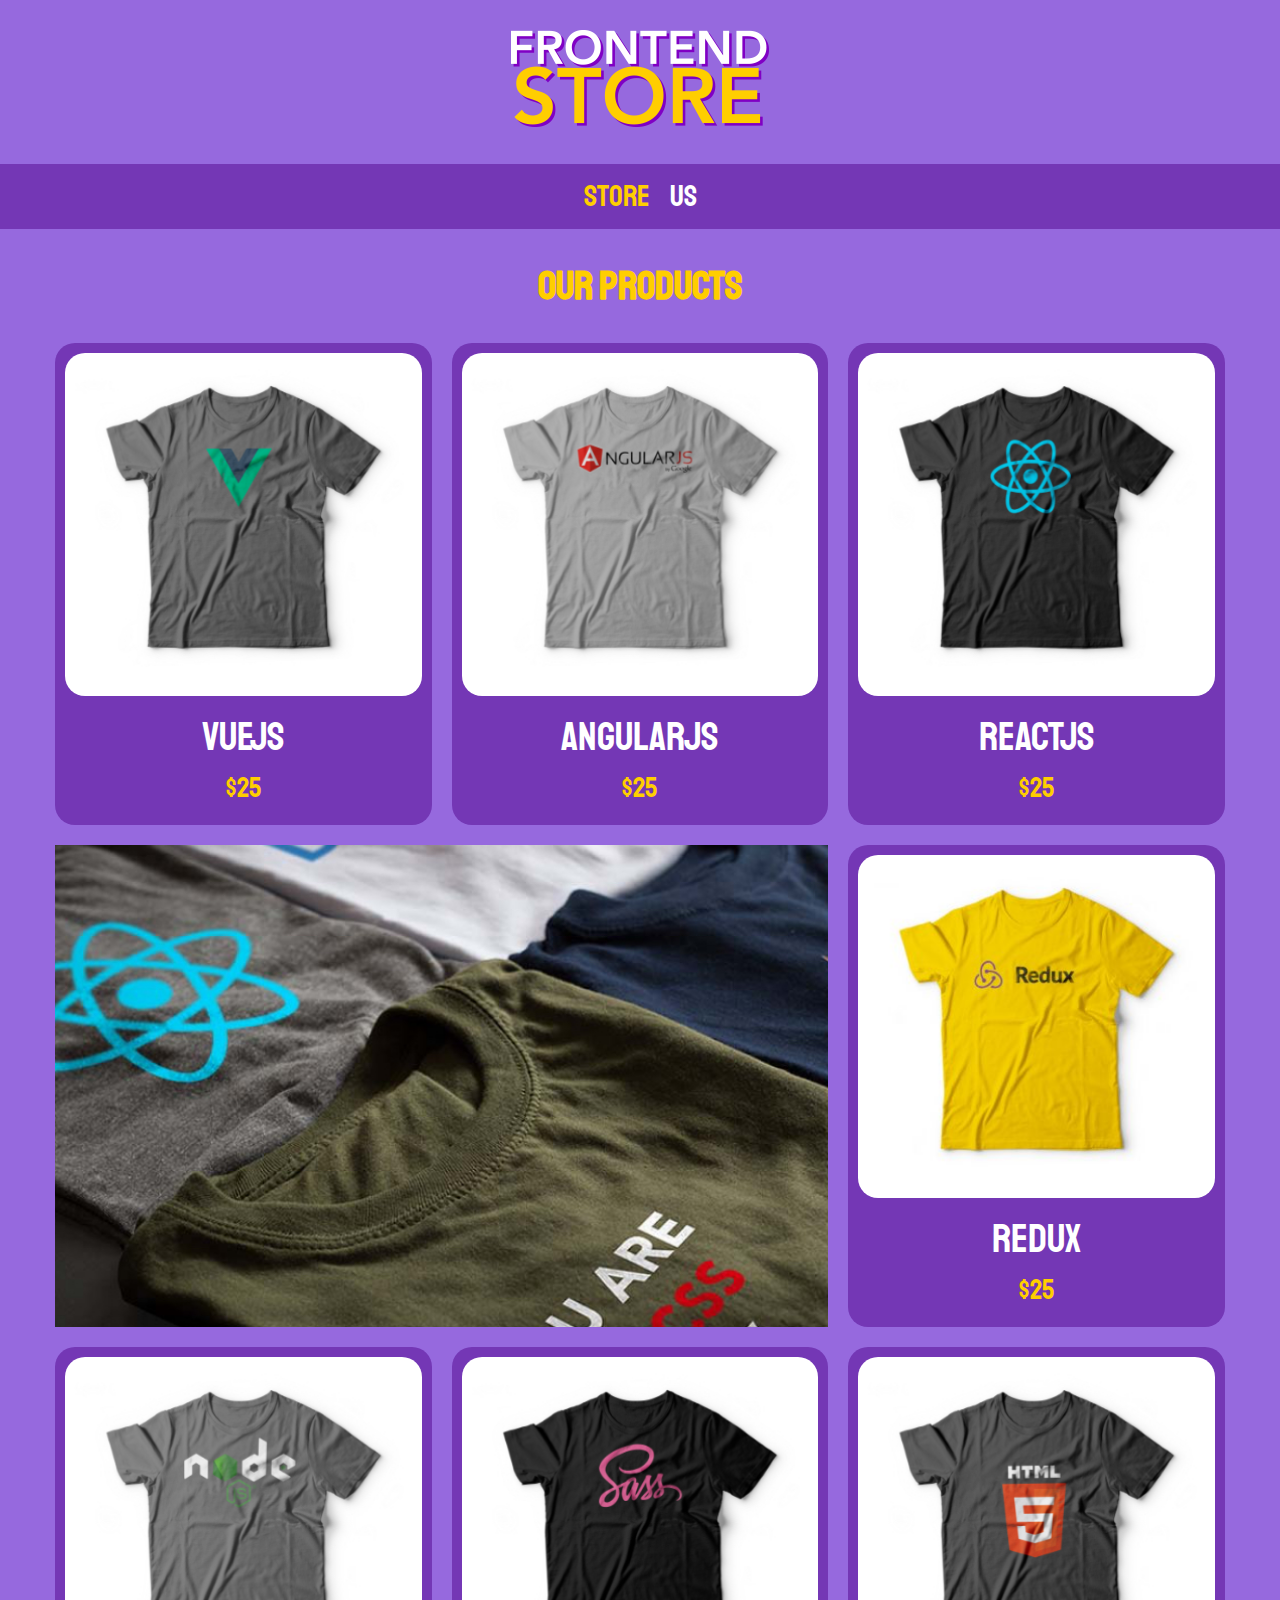
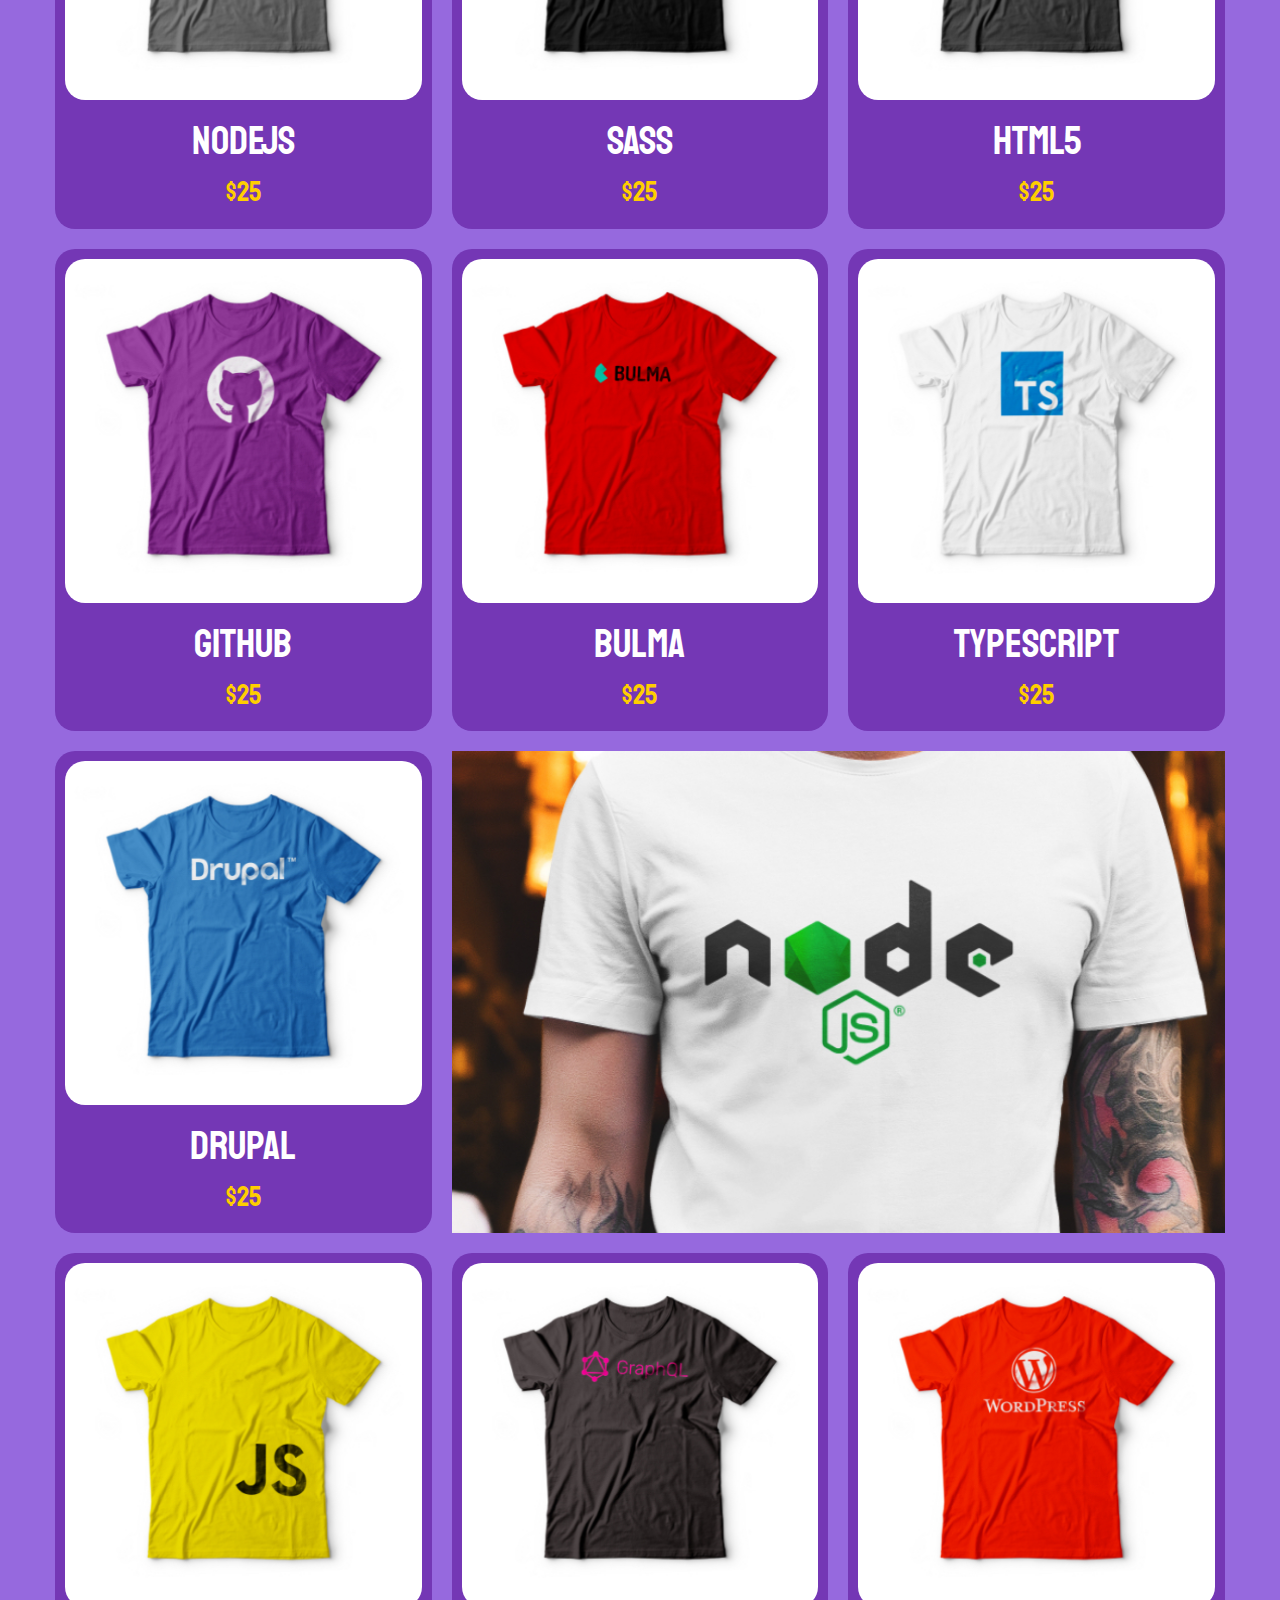
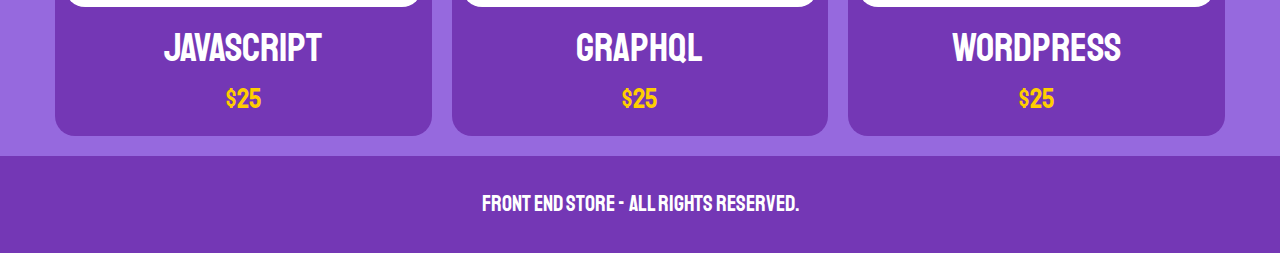
<file: index.html>
<!DOCTYPE html>
<html lang="en">
<head>
    <meta charset="UTF-8">
    <meta http-equiv="X-UA-Compatible" content="IE=edge">
    <meta name="viewport" content="width=device-width, initial-scale=1.0">
    <title>FrontEnd Store</title>
    <link rel="stylesheet" href="css/normalize.css">

    <link rel="preconnect" href="https://fonts.googleapis.com">
    <link rel="preconnect" href="https://fonts.gstatic.com" crossorigin>
    <link href="https://fonts.googleapis.com/css2?family=Staatliches&display=swap" rel="stylesheet">

    <link rel="stylesheet" href="css/styles.css">

</head>
<body>
    <header class="header">
        <a href="index.html">
            <img class="header__logo" src="img/logo.png" alt="Logo">
        </a>
    </header>
    <nav class="navegation">
        <a class="navegation__link navegation__link--active" href="index.html">Store</a>
        <a class="navegation__link" href="us.html">Us</a>
    </nav>
    <main class="container">
        <h1>Our products</h1>
        <div class="grid">
            <div class="product">
                <a href="product.html">
                    <img class="product__image" src="img/1.jpg" alt="Shirt image">
                    <div class="product__info">
                        <p class="product__name">VueJS</p>
                        <P class="product__price">$25</P>
                    </div>
                </a>
            </div> <!--.product-->

            <div class="product">
                <a href="product.html">
                    <img class="product__image" src="img/2.jpg" alt="Shirt image">
                    <div class="product__info">
                        <p class="product__name">AngularJS</p>
                        <P class="product__price">$25</P>
                    </div>
                </a>
            </div> <!--.product-->

            <div class="product">
                <a href="product.html">
                    <img class="product__image" src="img/3.jpg" alt="Shirt image">
                    <div class="product__info">
                        <p class="product__name">ReactJS</p>
                        <P class="product__price">$25</P>
                    </div>
                </a>
            </div> <!--.product-->

            <div class="product">
                <a href="product.html">
                    <img class="product__image" src="img/4.jpg" alt="Shirt image">
                    <div class="product__info">
                        <p class="product__name">Redux</p>
                        <P class="product__price">$25</P>
                    </div>
                </a>
            </div> <!--.product-->

            <div class="product">
                <a href="product.html">
                    <img class="product__image" src="img/5.jpg" alt="Shirt image">
                    <div class="product__info">
                        <p class="product__name">NodeJS</p>
                        <P class="product__price">$25</P>
                    </div>
                </a>
            </div> <!--.product-->

            <div class="product">
                <a href="product.html">
                    <img class="product__image" src="img/6.jpg" alt="Shirt image">
                    <div class="product__info">
                        <p class="product__name">SASS</p>
                        <P class="product__price">$25</P>
                    </div>
                </a>
            </div> <!--.product-->

            <div class="product">
                <a href="product.html">
                    <img class="product__image" src="img/7.jpg" alt="Shirt image">
                    <div class="product__info">
                        <p class="product__name">HTML5</p>
                        <P class="product__price">$25</P>
                    </div>
                </a>
            </div> <!--.product-->

            <div class="product">
                <a href="product.html">
                    <img class="product__image" src="img/8.jpg" alt="Shirt image">
                    <div class="product__info">
                        <p class="product__name">GitHub</p>
                        <P class="product__price">$25</P>
                    </div>
                </a>
            </div> <!--.product-->

            <div class="product">
                <a href="product.html">
                    <img class="product__image" src="img/9.jpg" alt="Shirt image">
                    <div class="product__info">
                        <p class="product__name">Bulma</p>
                        <P class="product__price">$25</P>
                    </div>
                </a>
            </div> <!--.product-->

            <div class="product">
                <a href="product.html">
                    <img class="product__image" src="img/10.jpg" alt="Shirt image">
                    <div class="product__info">
                        <p class="product__name">TypeScript</p>
                        <P class="product__price">$25</P>
                    </div>
                </a>
            </div> <!--.product-->

            <div class="product">
                <a href="product.html">
                    <img class="product__image" src="img/11.jpg" alt="Shirt image">
                    <div class="product__info">
                        <p class="product__name">Drupal</p>
                        <P class="product__price">$25</P>
                    </div>
                </a>
            </div> <!--.product-->

            <div class="product">
                <a href="product.html">
                    <img class="product__image" src="img/12.jpg" alt="Shirt image">
                    <div class="product__info">
                        <p class="product__name">JavaScript</p>
                        <P class="product__price">$25</P>
                    </div>
                </a>
            </div> <!--.product-->

            <div class="product">
                <a href="product.html">
                    <img class="product__image" src="img/13.jpg" alt="Shirt image">
                    <div class="product__info">
                        <p class="product__name">GraphQL</p>
                        <P class="product__price">$25</P>
                    </div>
                </a>
            </div> <!--.product-->

            <div class="product">
                <a href="product.html">
                    <img class="product__image" src="img/14.jpg" alt="Shirt image">
                    <div class="product__info">
                        <p class="product__name">Wordpress</p>
                        <P class="product__price">$25</P>
                    </div>
                </a>
            </div> <!--.product-->

            <div class="graphic graphic--shirts"></div>
            <div class="graphic graphic--node"></div>
        </div>
    </main>

    <footer class="footer">
        <p class="footer__text">
            Front End Store - All rights reserved.
        </p>
    </footer>
</body>
</html>
</file>
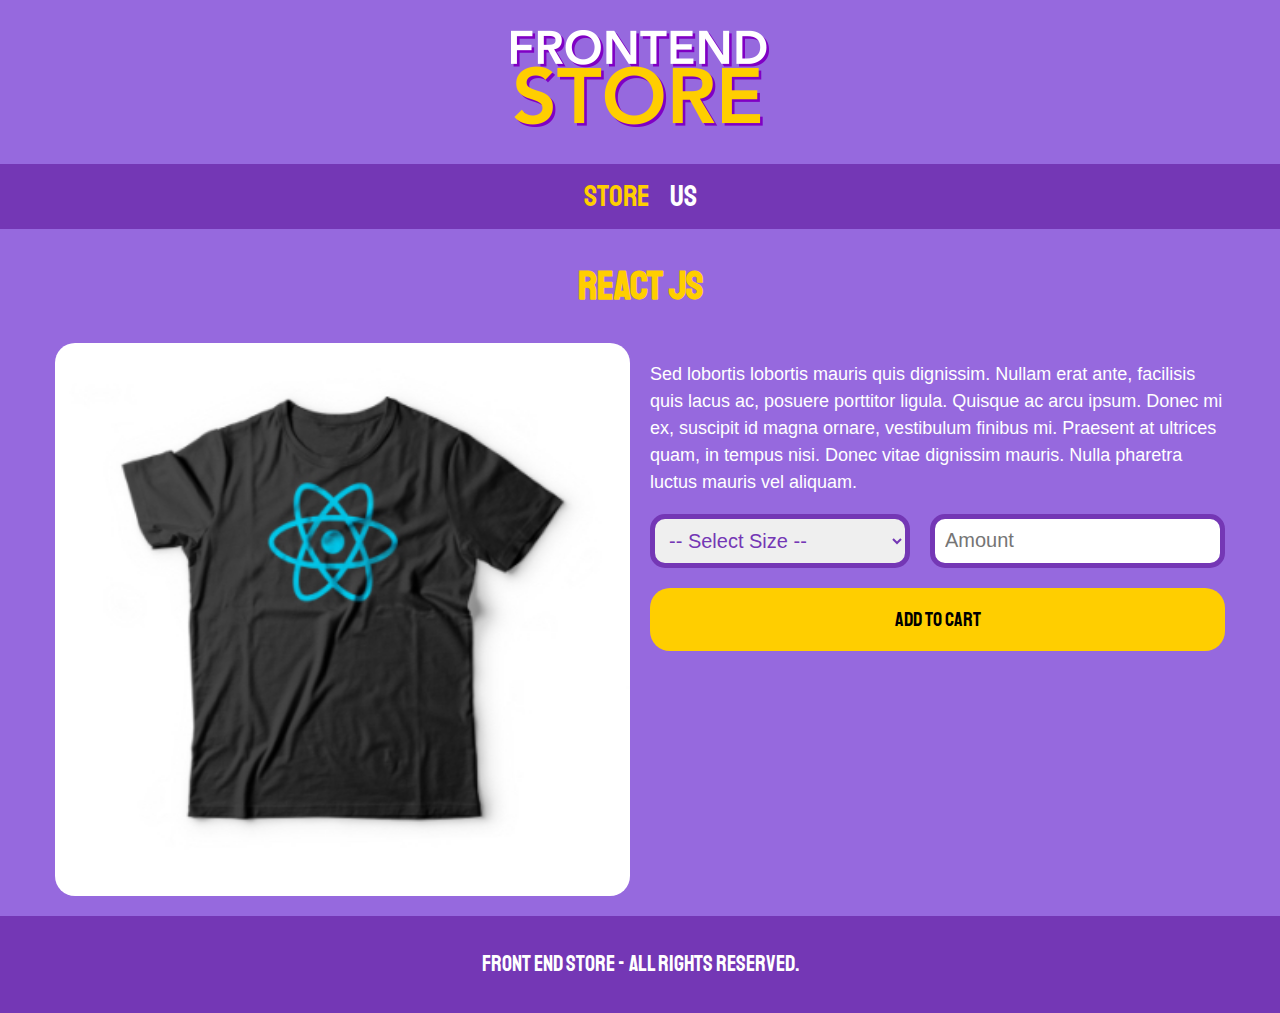
<file: product.html>
<!DOCTYPE html>
<html lang="en">
<head>
    <meta charset="UTF-8">
    <meta http-equiv="X-UA-Compatible" content="IE=edge">
    <meta name="viewport" content="width=device-width, initial-scale=1.0">
    <title>FrontEnd Store</title>
    <link rel="stylesheet" href="css/normalize.css">

    <link rel="preconnect" href="https://fonts.googleapis.com">
    <link rel="preconnect" href="https://fonts.gstatic.com" crossorigin>
    <link href="https://fonts.googleapis.com/css2?family=Staatliches&display=swap" rel="stylesheet">

    <link rel="stylesheet" href="css/styles.css">

</head>
<body>
    <header class="header">
        <a href="index.html">
            <img class="header__logo" src="img/logo.png" alt="Logo">
        </a>
    </header>
    <nav class="navegation">
        <a class="navegation__link navegation__link--active" href="index.html">Store</a>
        <a class="navegation__link" href="us.html">Us</a>
    </nav>
    <main class="container">
        <h1>React JS</h1>
        <div class="shirt">
            <img src="img/3.jpg" alt="Product Image" class="shirt__image">
            <div class="shirt__content">
                <p>
                    Sed lobortis lobortis mauris quis dignissim. Nullam erat ante, facilisis quis lacus ac, 
                    posuere porttitor ligula. Quisque ac arcu ipsum. Donec mi ex, suscipit id magna ornare, 
                    vestibulum finibus mi. Praesent at ultrices quam, in tempus nisi. Donec vitae dignissim mauris. 
                    Nulla pharetra luctus mauris vel aliquam. 
                </p>
                <form class="form">
                    <select class="form__field" name="" id="">
                        <option disabled selected>-- Select  Size --</option>
                        <option>Small</option>
                        <option>Medium</option>
                        <option>Large</option>
                    </select>
                    <input class="form__field" type="number" placeholder="Amount" min="1">
                    <input class="form__submit"type="submit" value="Add to cart">
                </form>
            </div>
        </div>
    </main>

    <footer class="footer">
        <p class="footer__text">
            Front End Store - All rights reserved.
        </p>
    </footer>
</body>
</html>
</file>
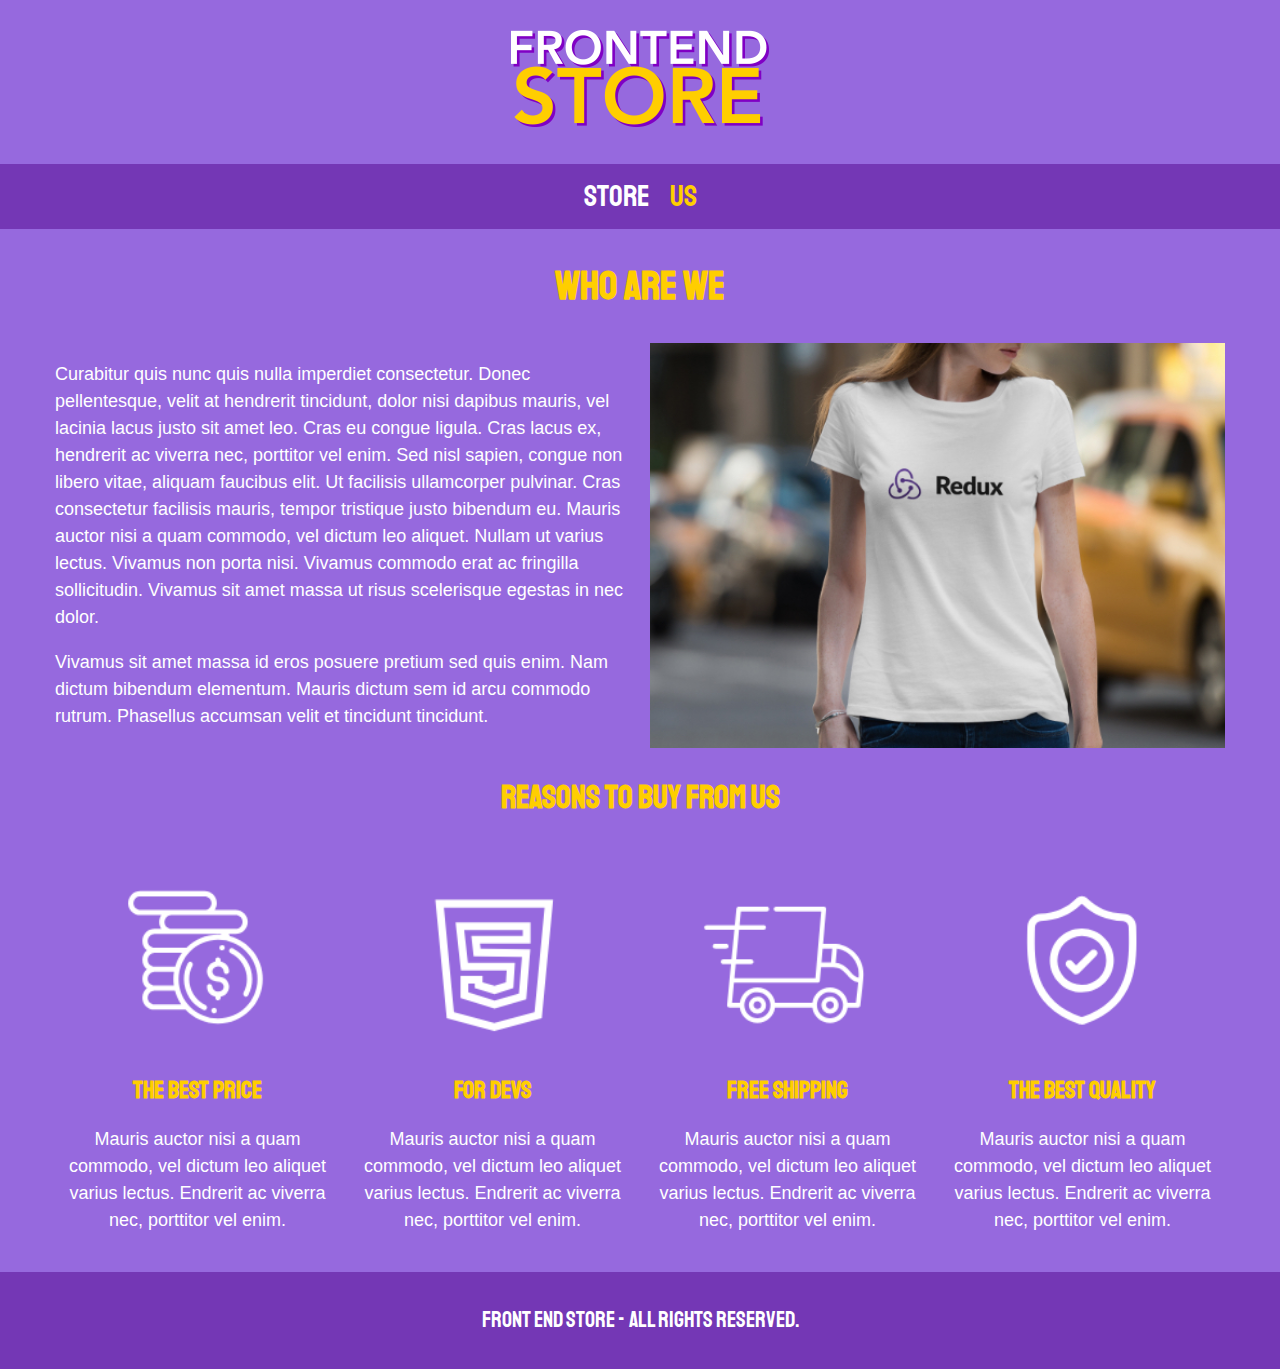
<file: us.html>
<!DOCTYPE html>
<html lang="en">
<head>
    <meta charset="UTF-8">
    <meta http-equiv="X-UA-Compatible" content="IE=edge">
    <meta name="viewport" content="width=device-width, initial-scale=1.0">
    <title>FrontEnd Store</title>
    <link rel="stylesheet" href="css/normalize.css">

    <link rel="preconnect" href="https://fonts.googleapis.com">
    <link rel="preconnect" href="https://fonts.gstatic.com" crossorigin>
    <link href="https://fonts.googleapis.com/css2?family=Staatliches&display=swap" rel="stylesheet">

    <link rel="stylesheet" href="css/styles.css">

</head>
<body>
    <header class="header">
        <a href="index.html">
            <img class="header__logo" src="img/logo.png" alt="Logo">
        </a>
    </header>
    <nav class="navegation">
        <a class="navegation__link" href="index.html">Store</a>
        <a class="navegation__link navegation__link--active" href="us.html">Us</a>
    </nav>
    <main>
        <h1>Who are we</h1>
        <div class="ourinfo container">
            <div class = ourinfo__text>
                <p>
                    Curabitur quis nunc quis nulla imperdiet consectetur. Donec pellentesque, velit at hendrerit tincidunt, 
                    dolor nisi dapibus mauris, vel lacinia lacus justo sit amet leo. Cras eu congue ligula. Cras lacus ex, 
                    hendrerit ac viverra nec, porttitor vel enim. Sed nisl sapien, congue non libero vitae, aliquam faucibus 
                    elit. Ut facilisis ullamcorper pulvinar. Cras consectetur facilisis mauris, tempor tristique justo bibendum 
                    eu. Mauris auctor nisi a quam commodo, vel dictum leo aliquet. Nullam ut varius lectus. Vivamus non porta 
                    nisi. Vivamus commodo erat ac fringilla sollicitudin. Vivamus sit amet massa ut risus scelerisque egestas 
                    in nec dolor.
                </p>
                <p>
                    Vivamus sit amet massa id eros posuere pretium sed quis enim. Nam dictum bibendum elementum. 
                    Mauris dictum sem id arcu commodo rutrum. Phasellus accumsan velit et tincidunt tincidunt.
                </p> 
            </div>
            <div class="ourinfo__img"></div>
        </div>
    </main>
    <section class="buy container">
        <h2>Reasons to buy from us</h2>
        <div class="icons">
            <div class="icons__card">
                <img class="icons__img" src="/img/icono_1.png" alt="Money Icon">
                <h3 class="icons__title">The best price</h3>
                <p class="icons__text">
                    Mauris auctor nisi a quam commodo, vel dictum leo aliquet varius lectus. Endrerit ac viverra nec, porttitor vel enim.
                </p>
            </div> <!--.icon_card-->

            <div class="icons__card">
                <img class="icons__img" src="/img/icono_2.png" alt="HTML Icon">
                <h3 class="icons__title">For devs</h3>
                <p class="icons__text">
                    Mauris auctor nisi a quam commodo, vel dictum leo aliquet varius lectus. Endrerit ac viverra nec, porttitor vel enim.
                </p>
            </div> <!--.icon_card-->

            <div class="icons__card">
                <img class="icons__img" src="/img/icono_3.png" alt="Shipping Icon">
                <h3 class="icons__title">Free Shipping</h3>
                <p class="icons__text">
                    Mauris auctor nisi a quam commodo, vel dictum leo aliquet varius lectus. Endrerit ac viverra nec, porttitor vel enim.
                </p>
            </div> <!--.icon_card-->

            <div class="icons__card">
                <img class="icons__img" src="/img/icono_4.png" alt="Security Icon">
                <h3 class="icons__title">The best quality</h3>
                <p class="icons__text">
                    Mauris auctor nisi a quam commodo, vel dictum leo aliquet varius lectus. Endrerit ac viverra nec, porttitor vel enim.
                </p>
            </div> <!--.icon_card-->
        </div> <!--.icons-->
    </section>

    <footer class="footer">
        <p class="footer__text">
            Front End Store - All rights reserved.
        </p>
    </footer>
</body>
</html>
</file>
<file: css/styles.css>
:root {
    --primary: rgb(150, 105, 222);
    --primaryDark: rgb(116, 55, 181);
    --secundary: rgb(255, 206, 0);
    --secundaryDark: rgb(230, 188, 0);
    --white: #fff;
    --black: #000;

    --mainFont: 'Staatliches', cursive;
}



/* apply a natural box layout model to all elements, but allowing components to change */
html {
    box-sizing: border-box;
    /* 1rem = 10px */
    font-size: 62.5%;
}

*, *:before, *:after {
    box-sizing: inherit;
}

/** Globals **/

body {
    font-size: 1.6rem;
    background-color: var(--primary);
    line-height: 1.5;
}

p {
    font-size: 1.8rem;
    font-family: Arial, Helvetica, sans-serif;
    color: var(--white);
}

a {
    text-decoration: none;
}

img {
    width: 100%;
}

.container {
    max-width: 120rem;
    margin: 0 auto;
    padding: 0 1.5rem;
}

h1, h2, h3 {
    text-align: center;
    color: var(--secundary);
    font-family: var(--mainFont);
}

h1 {
    font-size: 4rem;
}

h2 {
    font-size: 3.2rem;
}

h3 {
    font-size: 2.4rem;
}

/** Header **/

.header {
    display: flex;
    justify-content: center;
}

.header__logo {
    margin: 3rem 0;
}

/** Footer **/
.footer {
    background-color: var(--primaryDark);
    padding: 1rem 0;
    margin-top: 2rem;
}

.footer__text {
    font-family: var(--mainFont);
    text-align: center;
    font-size: 2.2rem;
}

/** Navegation **/

.navegation {
    background-color: var(--primaryDark);
    padding: 1rem 0;
    display: flex;
    justify-content: center;
    gap: 2rem;
}

.navegation__link {
    font-family: var(--mainFont);
    color: var(--white);
    font-size: 3rem;
}

.navegation__link:hover, .navegation__link--active {
    color: var(--secundary);
}

/** Grid **/

.grid {
    display: grid;
    grid-template-columns: repeat(2, 1fr);
    gap: 2rem;

}

@media (min-width: 768px) {
    .grid {
        grid-template-columns: repeat(3, 1fr);
    }
    
}

/** Product **/

.product {
    background-color: var(--primaryDark);
    padding: 1rem;
    border-radius: 2rem;
    transition: witdh 2s ease;
    transition: height 2s ease;
}

.product:hover {
    width: 97%;
    height: 97%;
}

.product__image {
    border-radius: 2rem;
}

.product__info {
}

.product__name {
    font-size: 4rem;
}

.product__price {
    font-size: 2.8rem;
    color: var(--secundary);
}

.product__name,
.product__price {
    font-family: var(--mainFont);
    margin: 1rem 0;
    text-align: center;
    line-height: 1.2;
}

/** Graphics **/

.graphic {
    min-height: 30rem;
    background-repeat: no-repeat;
    background-size: cover;
    grid-column: 1 / 3;
}

.graphic--shirts {
    grid-row: 2 / 3;
    background-image: url(../img/grafico1.jpg);
}

.graphic--node {
    background-image: url(../img/grafico2.jpg);
    grid-row: 8 / 9;
}

@media (min-width: 768px) {
    .graphic--node {
        grid-row: 5 / 6;
        grid-column: 2 / 4;
    }
}

/** Us **/

.ourinfo {
    display: grid;
    grid-template-columns: 1fr;
    /* padding: 0 1.5rem; */
    column-gap: 2rem;
}

@media (min-width: 1280px) {
    .ourinfo {
        grid-template-columns: repeat(2, 1fr);
    }
}

.ourinfo_text {

}

.ourinfo__img {
    min-height: 30rem;
    background-image: url(../img/nosotros.jpg);
    background-repeat: no-repeat;
    background-size: cover;
    grid-row: 1 / 2;
}

@media (min-width: 1280px) {
    .ourinfo__img {
        grid-column: 2 / 3;
    }
}

/** Icons **/

.icons {
    display: grid;
    grid-template-columns: repeat(2, 1fr);
    /* padding: 0 1.5rem; */
    gap: 1rem;
}

@media (min-width: 768px) {
    .icons {
        grid-template-columns: repeat(4, 1fr);
    }
}

.icons__card {
    display: flex;
    flex-direction: column;
    justify-content: center;
    align-items: center;
}

.icons__title {
    margin: 0;
}

.icons__text {
    text-align: center;
}

/** Product **/

@media (min-width: 768px) {
    .shirt {
        display: grid;
        grid-template-columns: 1fr 1fr;
        column-gap: 2rem;
    }
}

.shirt__image {
    border-radius: 2rem;
}

.form {
    display: grid;
    grid-template-columns: 1fr 1fr;
    gap: 2rem;
}

.form__field {
    /* border-color: var(--primaryDark);
    border-width: 1rem;
    border-style: solid; */
    border: .5rem solid var(--primaryDark);
    color: var(--primaryDark);
    font-size: 2rem;
    font-family: Arial, Helvetica, sans-serif;
    padding: 1rem;
    border-radius: 1.5rem;
}

.form__submit {
    background-color: var(--secundary);
    border: none;
    font-size: 2rem;
    font-family: var(--mainFont);
    padding: 2rem;
    transition: background-color .3s ease;
    grid-column: 1 / 3;
    border-radius: 2rem;
}

.form__submit:hover {
    cursor: pointer;
    background-color: var(--secundaryDark);
}
</file>
